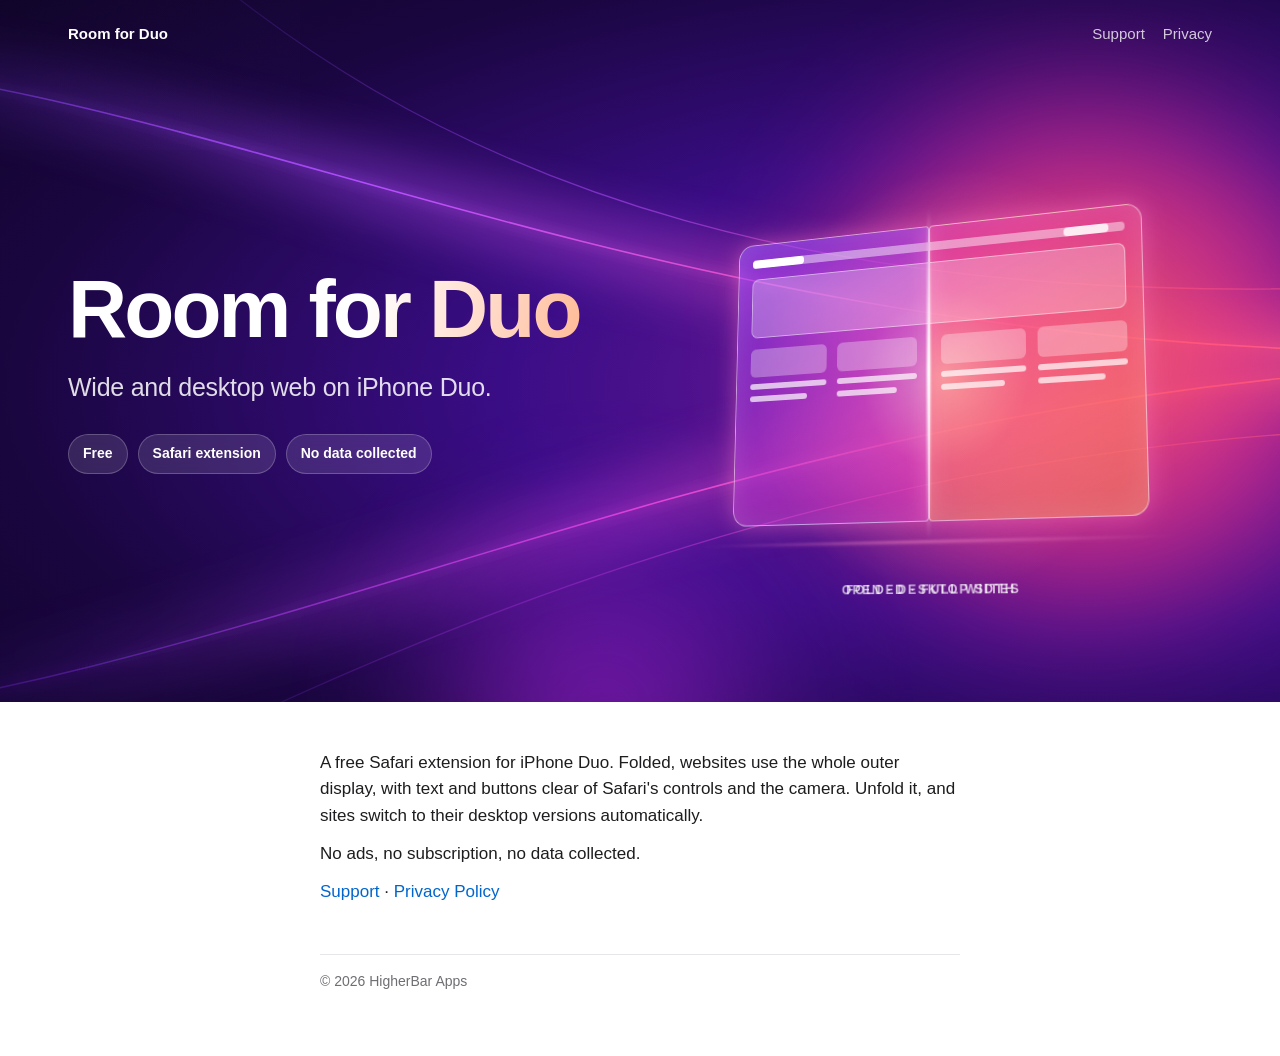
<file: index.html>
<!doctype html>
<html lang="en">
<head>
<meta charset="utf-8">
<meta name="viewport" content="width=device-width,initial-scale=1">
<title>Room for Duo</title>
<meta name="description" content="A free Safari extension for iPhone Duo. Folded, websites use the whole outer display. Unfold it, and sites switch to their desktop versions.">
<meta property="og:title" content="Room for Duo">
<meta property="og:description" content="Wide and desktop web on iPhone Duo. Free Safari extension.">
<meta name="theme-color" content="#14052e">
<link rel="icon" href="icon.png">
<link rel="apple-touch-icon" href="icon.png">
<link rel="stylesheet" href="style.css">
<style>
.hero{position:relative;overflow:hidden;isolation:isolate;color:#fff;
  background:radial-gradient(120% 90% at 85% 55%,#7a1b9e 0%,#3a0d86 38%,#1a0640 70%,#0d0322 100%);
  min-height:min(78vh,720px);display:flex;align-items:center}
.hero nav{position:absolute;top:0;left:0;right:0;max-width:1200px;margin:0 auto;padding:22px 28px;z-index:3}
.hero nav a{color:rgba(255,255,255,.78)}
.hero nav a:first-child{color:#fff;font-weight:600;margin-right:auto}
/* light ribbons */
.ribbons{position:absolute;inset:-10%;z-index:-2;width:120%;height:120%}
.ribbons path{fill:none;stroke-linecap:round}
.r1{animation:drift1 14s ease-in-out infinite alternate}
.r2{animation:drift2 18s ease-in-out infinite alternate}
.r3{animation:drift3 22s ease-in-out infinite alternate}
.shimmer{stroke-dasharray:180 1400;animation:run 7s linear infinite}
.shimmer.b{animation-duration:9s;animation-delay:-3s}
@keyframes drift1{to{transform:translate(-40px,26px) rotate(-1.5deg)}}
@keyframes drift2{to{transform:translate(50px,-30px) rotate(1.2deg)}}
@keyframes drift3{to{transform:translate(-30px,-20px) scale(1.04)}}
@keyframes run{from{stroke-dashoffset:1580}to{stroke-dashoffset:0}}
.glow{position:absolute;z-index:-1;border-radius:50%;filter:blur(70px);opacity:.75}
.glow.g1{width:46vw;height:46vw;right:-8vw;top:8%;background:radial-gradient(circle,#ff7a45 0%,#ff2f8e 45%,transparent 70%);animation:pulse 8s ease-in-out infinite}
.glow.g2{width:34vw;height:34vw;left:30%;bottom:-18vw;background:radial-gradient(circle,#b225e6 0%,transparent 70%);animation:pulse 11s ease-in-out infinite reverse}
@keyframes pulse{50%{transform:scale(1.15) translate(-2vw,1vw);opacity:.95}}
.grain{position:absolute;inset:0;z-index:-1;opacity:.13;mix-blend-mode:overlay;pointer-events:none}
.inner{width:100%;max-width:1200px;margin:0 auto;padding:110px 28px 70px;display:grid;grid-template-columns:1fr 1.05fr;gap:40px;align-items:center}
.copy h1{font-size:clamp(44px,6.4vw,88px);line-height:1;letter-spacing:-.035em;margin:0 0 18px;font-weight:800;
  background:linear-gradient(100deg,#fff 0%,#fff 55%,#ffd6c2 80%,#ffb38a 100%);-webkit-background-clip:text;background-clip:text;color:transparent}
.copy .tag{font-size:clamp(19px,2vw,25px);color:rgba(255,255,255,.86);margin:0 0 28px;font-weight:500;letter-spacing:-.01em}
.pills{display:flex;flex-wrap:wrap;gap:10px}
.pill{font-size:14px;font-weight:600;padding:8px 14px;border-radius:999px;background:rgba(255,255,255,.12);border:1px solid rgba(255,255,255,.22);backdrop-filter:blur(8px);-webkit-backdrop-filter:blur(8px)}
/* the folding device */
.stage{perspective:1400px;display:flex;justify-content:center;align-items:center;height:400px}
.device{position:relative;width:440px;height:300px;transform-style:preserve-3d;transform:rotateX(10deg) rotateY(-22deg);animation:float 6s ease-in-out infinite}
@keyframes float{50%{transform:rotateX(12deg) rotateY(-16deg) translateY(-10px)}}
.leaf{position:absolute;top:0;width:50%;height:100%;transform-style:preserve-3d}
.leaf.l{left:0}
.leaf.r{left:50%;transform-origin:left center;animation:unfold 9s cubic-bezier(.65,0,.35,1) infinite}
@keyframes unfold{0%,14%{transform:rotateY(-178deg)}40%,80%{transform:rotateY(0)}94%,100%{transform:rotateY(-178deg)}}
.face{position:absolute;inset:0;backface-visibility:hidden;-webkit-backface-visibility:hidden;border-radius:16px;overflow:hidden;
  border:1.5px solid rgba(255,255,255,.55);
  box-shadow:0 0 24px rgba(255,120,200,.45),inset 0 0 30px rgba(255,255,255,.12)}
.leaf.l .face{border-top-right-radius:4px;border-bottom-right-radius:4px;background:linear-gradient(160deg,rgba(150,70,255,.55),rgba(220,50,190,.45))}
.leaf.r .front{border-top-left-radius:4px;border-bottom-left-radius:4px;background:linear-gradient(160deg,rgba(240,60,170,.5),rgba(255,140,80,.55))}
.leaf.r .back{transform:rotateY(180deg);background:linear-gradient(170deg,rgba(236,72,170,.97),rgba(255,140,90,.97));box-shadow:0 0 40px rgba(255,140,120,.7),inset 0 0 30px rgba(255,255,255,.2)}
/* abstract page content */
.page{position:absolute;inset:16px 14px;display:flex;flex-direction:column;gap:9px}
.page i{display:block;height:8px;border-radius:4px;background:rgba(255,255,255,.7)}
.page i.h{height:16px;width:70%;background:#fff}
.page i.img{height:52px;background:rgba(255,255,255,.28);border:1px solid rgba(255,255,255,.4)}
.page i.s{width:60%}.page i.m{width:85%}
.leaf.r .back .page{inset:16px 10px}  /* outer display: page runs edge to edge */
/* desktop page spanning both halves when open */
.desk{position:absolute;inset:16px 0 16px 16px;display:grid;grid-template-rows:9px 64px 1fr;gap:12px}
.leaf.r .desk{inset:16px 16px 16px 0}
.desk .nav{border-radius:4px 0 0 4px;background:rgba(255,255,255,.45);position:relative}
.desk .nav::before{content:"";position:absolute;left:0;top:0;bottom:0;width:30%;border-radius:4px;background:#fff}
.leaf.r .desk .nav{border-radius:0 4px 4px 0}
.leaf.r .desk .nav::before{left:auto;right:8%;width:22%;background:rgba(255,255,255,.8)}
.desk .big{border-radius:8px 0 0 8px;background:rgba(255,255,255,.26);border:1px solid rgba(255,255,255,.45);border-right:0}
.leaf.r .desk .big{border-radius:0 8px 8px 0;border:1px solid rgba(255,255,255,.45);border-left:0}
.desk .cols{display:grid;grid-template-columns:1fr 1fr;gap:12px;padding-right:12px;align-content:start}
.leaf.r .desk .cols{padding:0 0 0 12px}
.desk .col{display:flex;flex-direction:column;gap:7px}
.desk .col b{display:block;height:30px;border-radius:6px;background:rgba(255,255,255,.3)}
.desk .col i{display:block;height:6px;border-radius:3px;background:rgba(255,255,255,.7)}
.desk .col i+i{width:75%}
.cam{position:absolute;top:10px;right:12px;width:12px;height:12px;border-radius:50%;background:rgba(20,5,40,.8);box-shadow:0 0 0 2px rgba(255,255,255,.35)}
.hinge{position:absolute;left:50%;top:-6%;width:4px;height:112%;margin-left:-2px;border-radius:2px;
  background:linear-gradient(#fff0,#fff,#fff0);filter:blur(1px);transform:translateZ(1px);animation:flare 9s cubic-bezier(.65,0,.35,1) infinite}
.burst{position:absolute;left:50%;top:50%;width:520px;height:520px;margin:-260px 0 0 -260px;border-radius:50%;
  background:radial-gradient(circle,rgba(255,225,190,.9) 0%,rgba(255,120,170,.35) 25%,transparent 60%);
  transform:translateZ(-40px);animation:burst 9s cubic-bezier(.65,0,.35,1) infinite;pointer-events:none}
@keyframes flare{0%,14%{opacity:0}40%{opacity:1}80%{opacity:.7}94%,100%{opacity:0}}
@keyframes burst{0%,18%{opacity:0;transform:translateZ(-40px) scale(.3)}42%{opacity:.9;transform:translateZ(-40px) scale(1)}80%{opacity:.55;transform:translateZ(-40px) scale(.9)}94%,100%{opacity:0;transform:translateZ(-40px) scale(.3)}}
.floor{position:absolute;left:-30%;right:-30%;top:100%;height:120px;margin-top:18px;
  background:radial-gradient(50% 30% at 50% 10%,rgba(255,140,200,.55),transparent 70%);filter:blur(10px);transform:rotateX(80deg);transform-origin:top}
.state{position:absolute;bottom:-56px;left:0;right:0;text-align:center;font-size:13px;letter-spacing:.14em;text-transform:uppercase;color:rgba(255,255,255,.7);font-weight:600}
.state span{position:absolute;left:0;right:0;animation:st 9s infinite}
.state span+span{animation-name:st2}
@keyframes st{0%,14%{opacity:1}22%,86%{opacity:0}94%,100%{opacity:1}}
@keyframes st2{0%,30%{opacity:0}40%,80%{opacity:1}88%,100%{opacity:0}}
.below{max-width:680px;margin:0 auto;padding:48px 20px 64px}
@media (max-width:860px){
  .inner{grid-template-columns:1fr;padding-top:90px;text-align:left;gap:10px}
  .stage{height:330px}
  .device{width:300px;height:210px}
  .page{inset:10px 9px;gap:6px}.page i{height:6px}.page i.h{height:11px}.page i.img{height:34px}
  .desk{inset:10px 0 10px 10px;grid-template-rows:7px 44px 1fr;gap:8px}.leaf.r .desk{inset:10px 10px 10px 0}.desk .col b{height:20px}.desk .cols{gap:8px}
  .burst{width:380px;height:380px;margin:-190px 0 0 -190px}
}
@media (prefers-reduced-motion:reduce){
  .hero *{animation:none!important}
  .leaf.r{transform:rotateY(0)}
  .hinge,.burst{opacity:.8}
  .state span:first-child{opacity:0}
}
</style>
</head>
<body>
<header class="hero">
  <svg class="ribbons" viewBox="0 0 1600 800" preserveAspectRatio="xMidYMid slice" aria-hidden="true">
    <defs>
      <linearGradient id="gA" x1="0" x2="1"><stop offset="0" stop-color="#7b3cff" stop-opacity="0"/><stop offset=".35" stop-color="#b44dff"/><stop offset=".7" stop-color="#ff4fa8"/><stop offset="1" stop-color="#ffb070"/></linearGradient>
      <linearGradient id="gB" x1="0" x2="1"><stop offset="0" stop-color="#5a2bff" stop-opacity="0"/><stop offset=".5" stop-color="#e044d8"/><stop offset="1" stop-color="#ff8a4a"/></linearGradient>
      <filter id="soft" x="-20%" y="-20%" width="140%" height="140%"><feGaussianBlur stdDeviation="6"/></filter>
      <filter id="wide" x="-20%" y="-20%" width="140%" height="140%"><feGaussianBlur stdDeviation="22"/></filter>
    </defs>
    <g class="r1">
      <path d="M-50 120 C 420 140, 820 420, 1650 400" stroke="url(#gA)" stroke-width="60" opacity=".35" filter="url(#wide)"/>
      <path d="M-50 120 C 420 140, 820 420, 1650 400" stroke="url(#gA)" stroke-width="2.5" filter="url(#soft)"/>
      <path d="M-50 120 C 420 140, 820 420, 1650 400" stroke="url(#gA)" stroke-width="1.5"/>
      <path class="shimmer" d="M-50 120 C 420 140, 820 420, 1650 400" stroke="#fff" stroke-width="2.5" opacity=".85"/>
    </g>
    <g class="r2">
      <path d="M-50 760 C 500 700, 900 430, 1650 410" stroke="url(#gB)" stroke-width="70" opacity=".3" filter="url(#wide)"/>
      <path d="M-50 760 C 500 700, 900 430, 1650 410" stroke="url(#gB)" stroke-width="2.5" filter="url(#soft)"/>
      <path d="M-50 760 C 500 700, 900 430, 1650 410" stroke="url(#gB)" stroke-width="1.5"/>
      <path class="shimmer b" d="M-50 760 C 500 700, 900 430, 1650 410" stroke="#fff" stroke-width="2.5" opacity=".8"/>
    </g>
    <g class="r3">
      <path d="M300 -40 C 600 260, 1000 380, 1650 330" stroke="url(#gA)" stroke-width="1.2" opacity=".55"/>
      <path d="M200 860 C 700 600, 1100 470, 1650 470" stroke="url(#gB)" stroke-width="1.2" opacity=".5"/>
    </g>
  </svg>
  <div class="glow g1"></div><div class="glow g2"></div>
  <svg class="grain" aria-hidden="true"><filter id="n"><feTurbulence type="fractalNoise" baseFrequency=".9" numOctaves="2" stitchTiles="stitch"/></filter><rect width="100%" height="100%" filter="url(#n)"/></svg>

  <nav><a href="./">Room for Duo</a><a href="support/">Support</a><a href="privacy/">Privacy</a></nav>

  <div class="inner">
    <div class="copy">
      <h1>Room for Duo</h1>
      <p class="tag">Wide and desktop web on iPhone Duo.</p>
      <div class="pills"><span class="pill">Free</span><span class="pill">Safari extension</span><span class="pill">No data collected</span></div>
    </div>
    <div class="stage" aria-hidden="true">
      <div class="device">
        <div class="burst"></div>
        <div class="leaf l"><div class="face"><div class="desk"><div class="nav"></div><div class="big"></div><div class="cols"><div class="col"><b></b><i></i><i></i></div><div class="col"><b></b><i></i><i></i></div></div></div></div></div>
        <div class="leaf r">
          <div class="face front"><div class="desk"><div class="nav"></div><div class="big"></div><div class="cols"><div class="col"><b></b><i></i><i></i></div><div class="col"><b></b><i></i><i></i></div></div></div></div>
          <div class="face back"><span class="cam"></span><div class="page"><i class="h"></i><i></i><i></i><i class="img"></i><i></i><i class="m"></i><i></i></div></div>
        </div>
        <div class="hinge"></div>
        <div class="floor"></div>
        <div class="state"><span>Folded · full width</span><span>Open · desktop sites</span></div>
      </div>
    </div>
  </div>
</header>

<main class="below">
<p>A free Safari extension for iPhone Duo. Folded, websites use the whole outer display, with text and buttons clear of Safari's controls and the camera. Unfold it, and sites switch to their desktop versions automatically.</p>
<p>No ads, no subscription, no data collected.</p>
<p><a href="support/">Support</a> · <a href="privacy/">Privacy Policy</a></p>
<footer>© 2026 HigherBar Apps</footer>
</main>
</body>
</html>
</file>
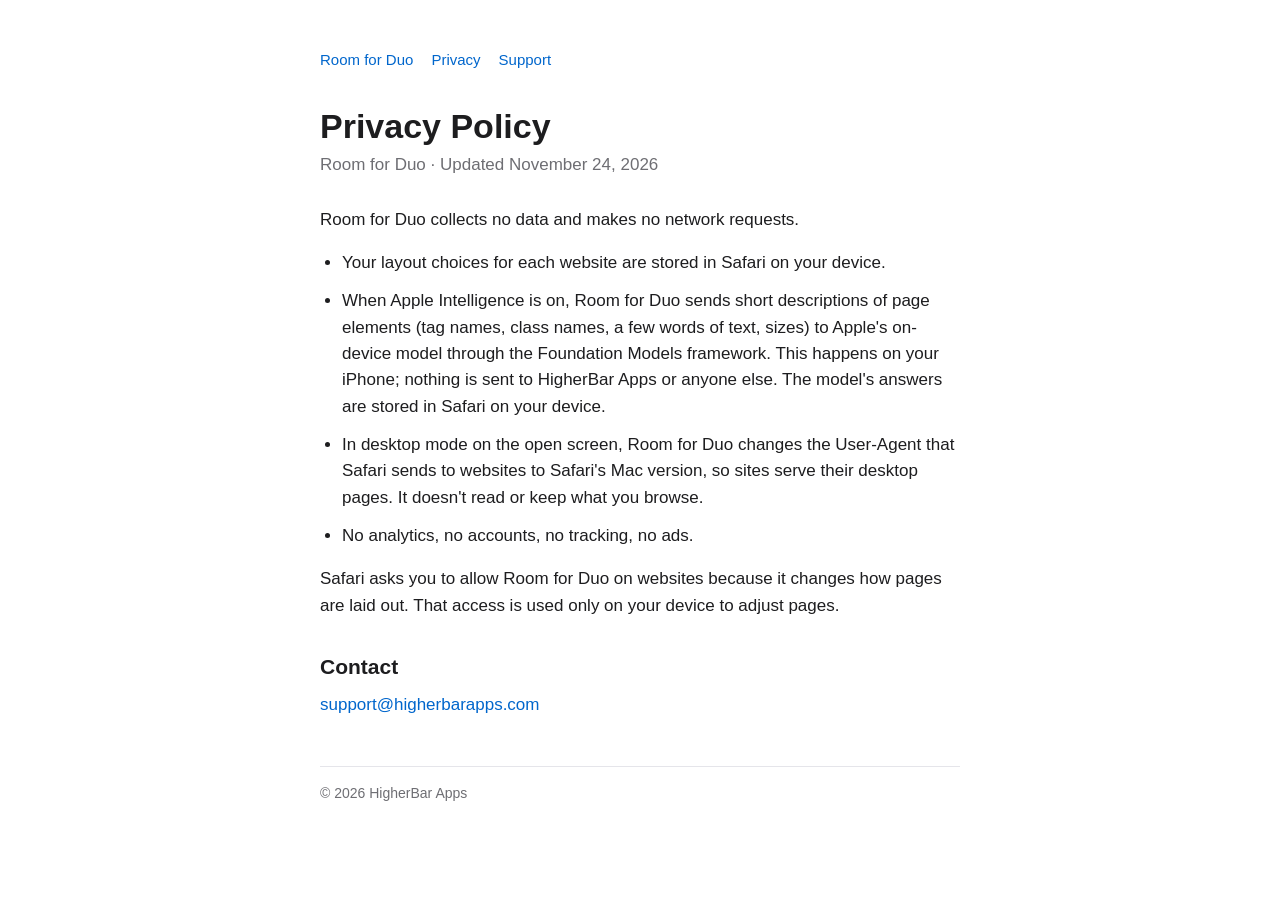
<file: privacy/index.html>
<!doctype html>
<html lang="en"><head><meta charset="utf-8"><meta name="viewport" content="width=device-width,initial-scale=1"><title>Room for Duo Privacy Policy</title><link rel="stylesheet" href="../style.css"></head>
<body><main>
<nav><a href="../">Room for Duo</a><a href="../privacy/">Privacy</a><a href="../support/">Support</a></nav>
<h1>Privacy Policy</h1>
<p class="sub">Room for Duo · Updated November 24, 2026</p>
<p>Room for Duo collects no data and makes no network requests.</p>
<ul>
<li>Your layout choices for each website are stored in Safari on your device.</li>
<li>When Apple Intelligence is on, Room for Duo sends short descriptions of page elements (tag names, class names, a few words of text, sizes) to Apple's on-device model through the Foundation Models framework. This happens on your iPhone; nothing is sent to HigherBar Apps or anyone else. The model's answers are stored in Safari on your device.</li>
<li>In desktop mode on the open screen, Room for Duo changes the User-Agent that Safari sends to websites to Safari's Mac version, so sites serve their desktop pages. It doesn't read or keep what you browse.</li>
<li>No analytics, no accounts, no tracking, no ads.</li>
</ul>
<p>Safari asks you to allow Room for Duo on websites because it changes how pages are laid out. That access is used only on your device to adjust pages.</p>
<h2>Contact</h2>
<p><a href="mailto:support@higherbarapps.com">support@higherbarapps.com</a></p>
<footer>© 2026 HigherBar Apps</footer>
</main></body></html>
</file>
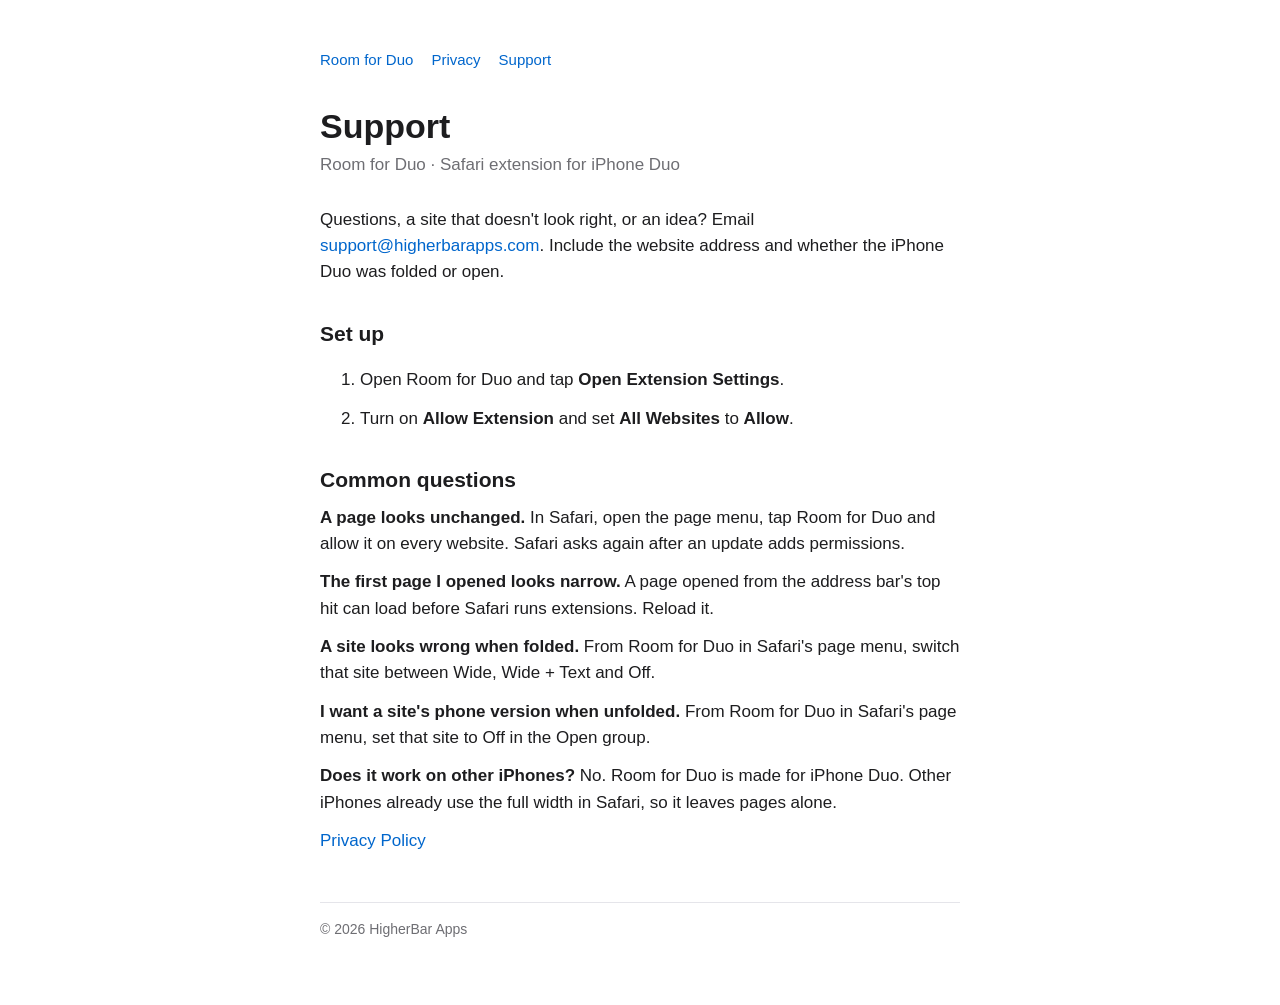
<file: support/index.html>
<!doctype html>
<html lang="en"><head><meta charset="utf-8"><meta name="viewport" content="width=device-width,initial-scale=1"><title>Room for Duo Support</title><link rel="stylesheet" href="../style.css"></head>
<body><main>
<nav><a href="../">Room for Duo</a><a href="../privacy/">Privacy</a><a href="../support/">Support</a></nav>
<h1>Support</h1>
<p class="sub">Room for Duo · Safari extension for iPhone Duo</p>
<p>Questions, a site that doesn't look right, or an idea? Email <a href="mailto:support@higherbarapps.com">support@higherbarapps.com</a>. Include the website address and whether the iPhone Duo was folded or open.</p>
<h2>Set up</h2>
<ol>
<li>Open Room for Duo and tap <b>Open Extension Settings</b>.</li>
<li>Turn on <b>Allow Extension</b> and set <b>All Websites</b> to <b>Allow</b>.</li>
</ol>
<h2>Common questions</h2>
<p><b>A page looks unchanged.</b> In Safari, open the page menu, tap Room for Duo and allow it on every website. Safari asks again after an update adds permissions.</p>
<p><b>The first page I opened looks narrow.</b> A page opened from the address bar's top hit can load before Safari runs extensions. Reload it.</p>
<p><b>A site looks wrong when folded.</b> From Room for Duo in Safari's page menu, switch that site between Wide, Wide + Text and Off.</p>
<p><b>I want a site's phone version when unfolded.</b> From Room for Duo in Safari's page menu, set that site to Off in the Open group.</p>
<p><b>Does it work on other iPhones?</b> No. Room for Duo is made for iPhone Duo. Other iPhones already use the full width in Safari, so it leaves pages alone.</p>
<p><a href="../privacy/">Privacy Policy</a></p>
<footer>© 2026 HigherBar Apps</footer>
</main></body></html>
</file>
<file: style.css>
:root{--bg:#fff;--fg:#1d1d1f;--muted:#6e6e73;--link:#0066cc;--line:#e5e5ea}
@media (prefers-color-scheme:dark){:root{--bg:#000;--fg:#f5f5f7;--muted:#a1a1a6;--link:#2997ff;--line:#2c2c2e}}
*{box-sizing:border-box}
body{margin:0;background:var(--bg);color:var(--fg);font:17px/1.55 -apple-system,BlinkMacSystemFont,"SF Pro Text","Helvetica Neue",Arial,sans-serif}
main{max-width:680px;margin:0 auto;padding:48px 20px 64px}
h1{font-size:34px;line-height:1.15;margin:0 0 6px}
h2{font-size:21px;margin:32px 0 8px}
p,li{margin:0 0 12px}
ul{padding-left:22px}
a{color:var(--link);text-decoration:none}
a:hover{text-decoration:underline}
.sub{color:var(--muted);margin-bottom:28px}
nav{display:flex;gap:18px;margin-bottom:36px;font-size:15px}
footer{margin-top:48px;padding-top:16px;border-top:1px solid var(--line);color:var(--muted);font-size:14px}
</file>
